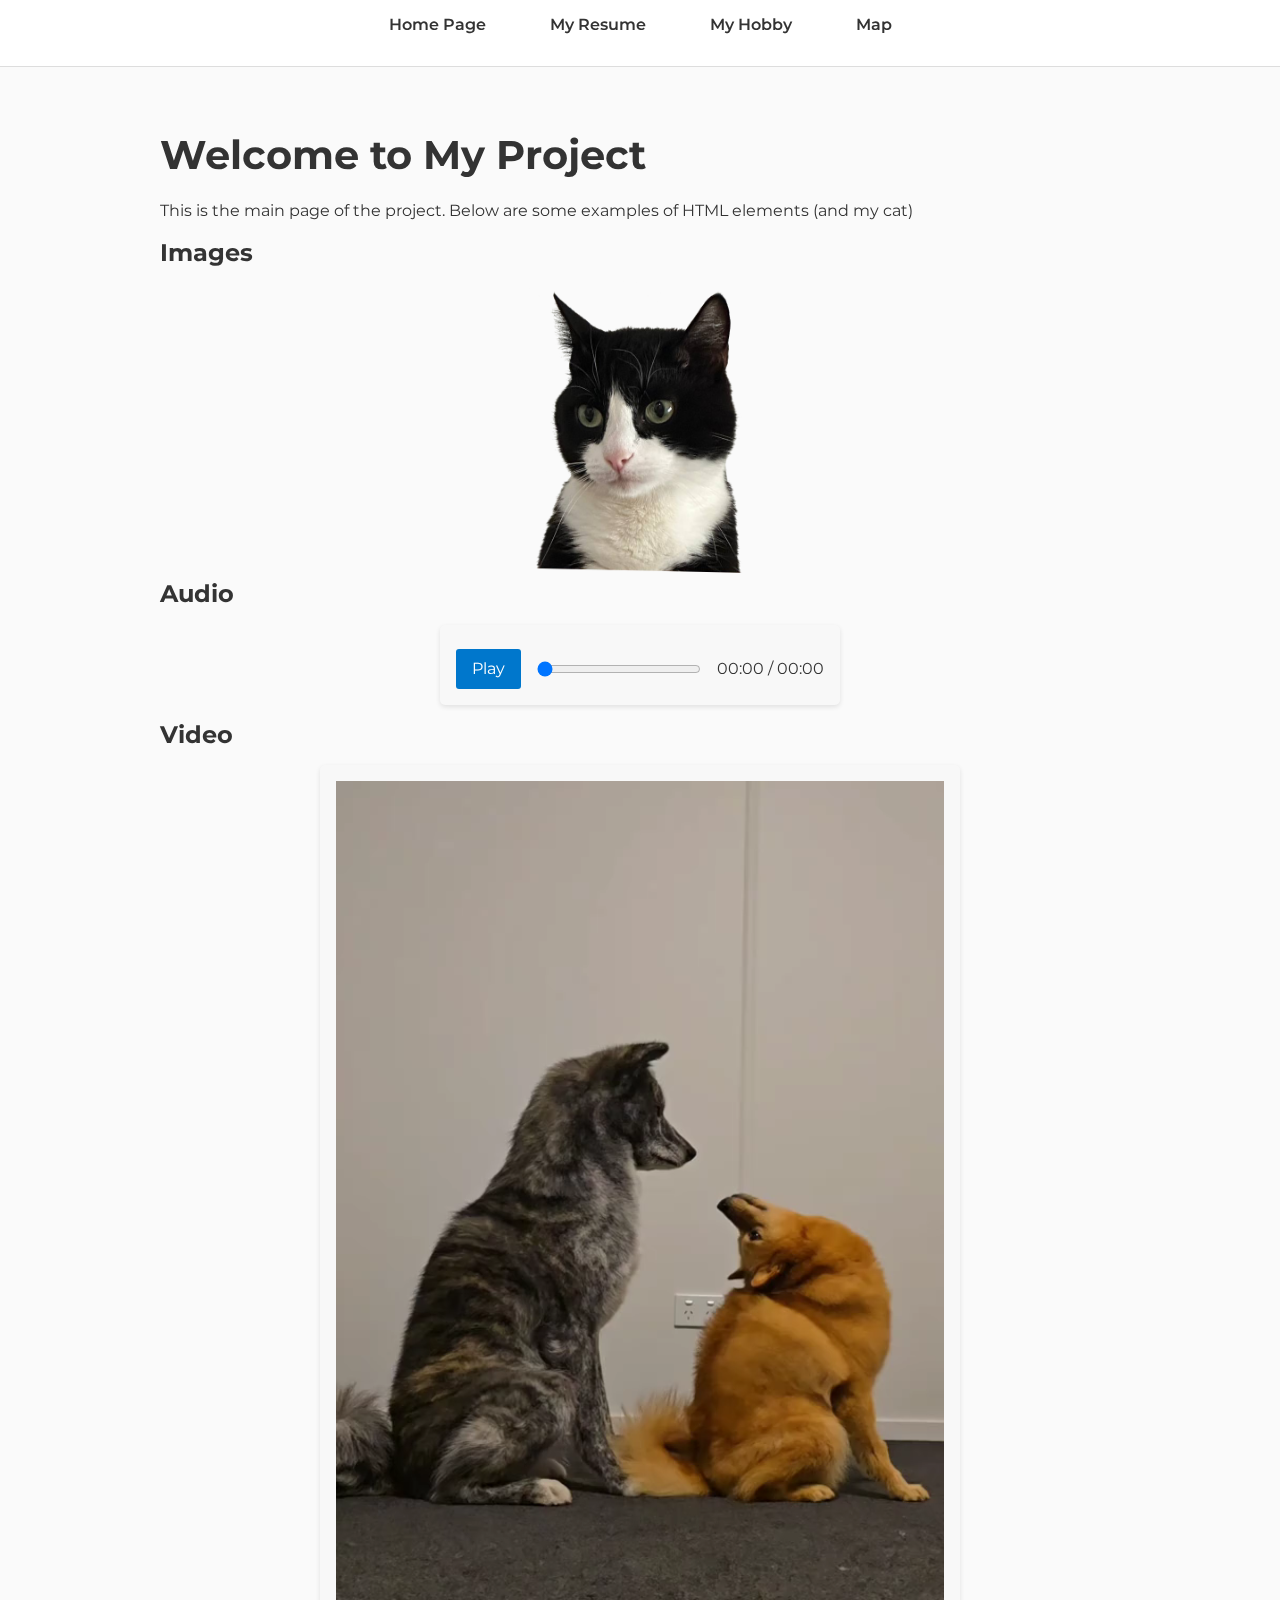
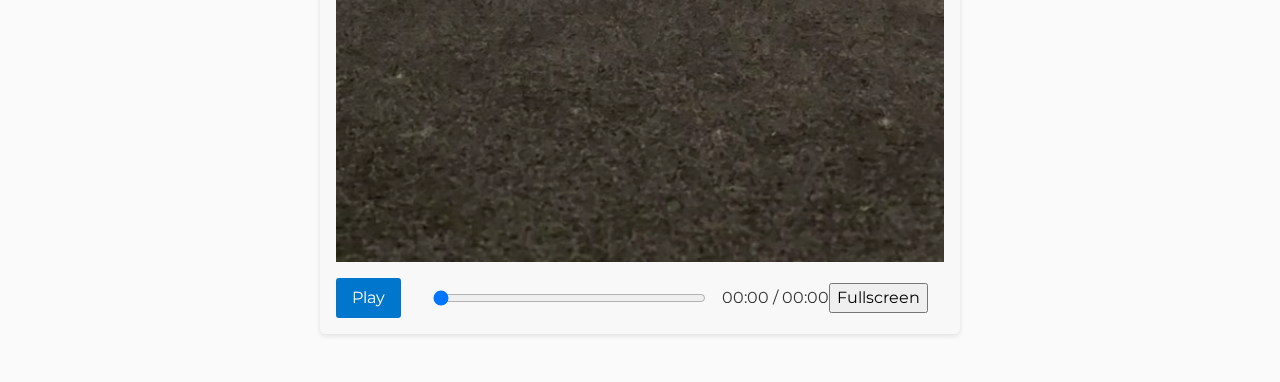
<file: index.html>
<!DOCTYPE html>
<html lang="en">
  <head>
    <meta charset="UTF-8">
    <meta name="viewport" content="width=device-width, initial-scale=1.0">
    <title>Main Page</title>
    <link rel="stylesheet" href="reset.css">
    <link rel="stylesheet" href="styles.css">
    <script src="script.js" defer></script>
  </head>
  <body>
    <nav>
      <ul>
        <li><a href="index.html">Home Page</a></li>
        <li><a href="resume.html">My Resume</a></li>
        <li><a href="theme.html">My Hobby</a></li>
        <li><a href="map.html">Map</a></li>
      </ul>
    </nav>

    <div class="fluid-container">
      <h1>Welcome to My Project</h1>
      <p>This is the main page of the project. Below are some examples of HTML elements (and my cat)</p>
      <h2>Images</h2>
      <div class="images-section">
        
        <img src="media/mitya1.png" alt="My cat 1" width="300">
        <img src="media/mitya2.png" alt="My cat 2" width="300">
        <img src="media/mitya3.png" alt="My cat 3" width="300">
      </div>

      <h2>Audio</h2>
      <div class="custom-audio">
        <audio id="myAudio">
          <source src="media/ChipiChipiChapaChapa.mp3" type="audio/mpeg">
          Your browser does not support audio.
        </audio>
        <div class="audio-controls">
          <button id="playPauseBtn">Play</button>
          <input type="range" id="progressBar" value="0" min="0" max="100">
          <span id="timeDisplay">00:00 / 00:00</span>
        </div>
      </div>

      <h2>Video</h2>
      <div class="custom-video">
        <video id="myVideo">
          <source src="media/dogs.mp4" type="video/mp4">
          Your browser does not support video.
        </video>
        <div class="video-controls">
          <button id="videoPlayPauseBtn">Play</button>
          <input type="range" id="videoProgressBar" value="0" min="0" max="100">
          <span id="videoTimeDisplay">00:00 / 00:00</span>
          <button id="fullscreenBtn">Fullscreen</button>
        </div>
      </div>      
    </div>
  </body>
</html>
</file>
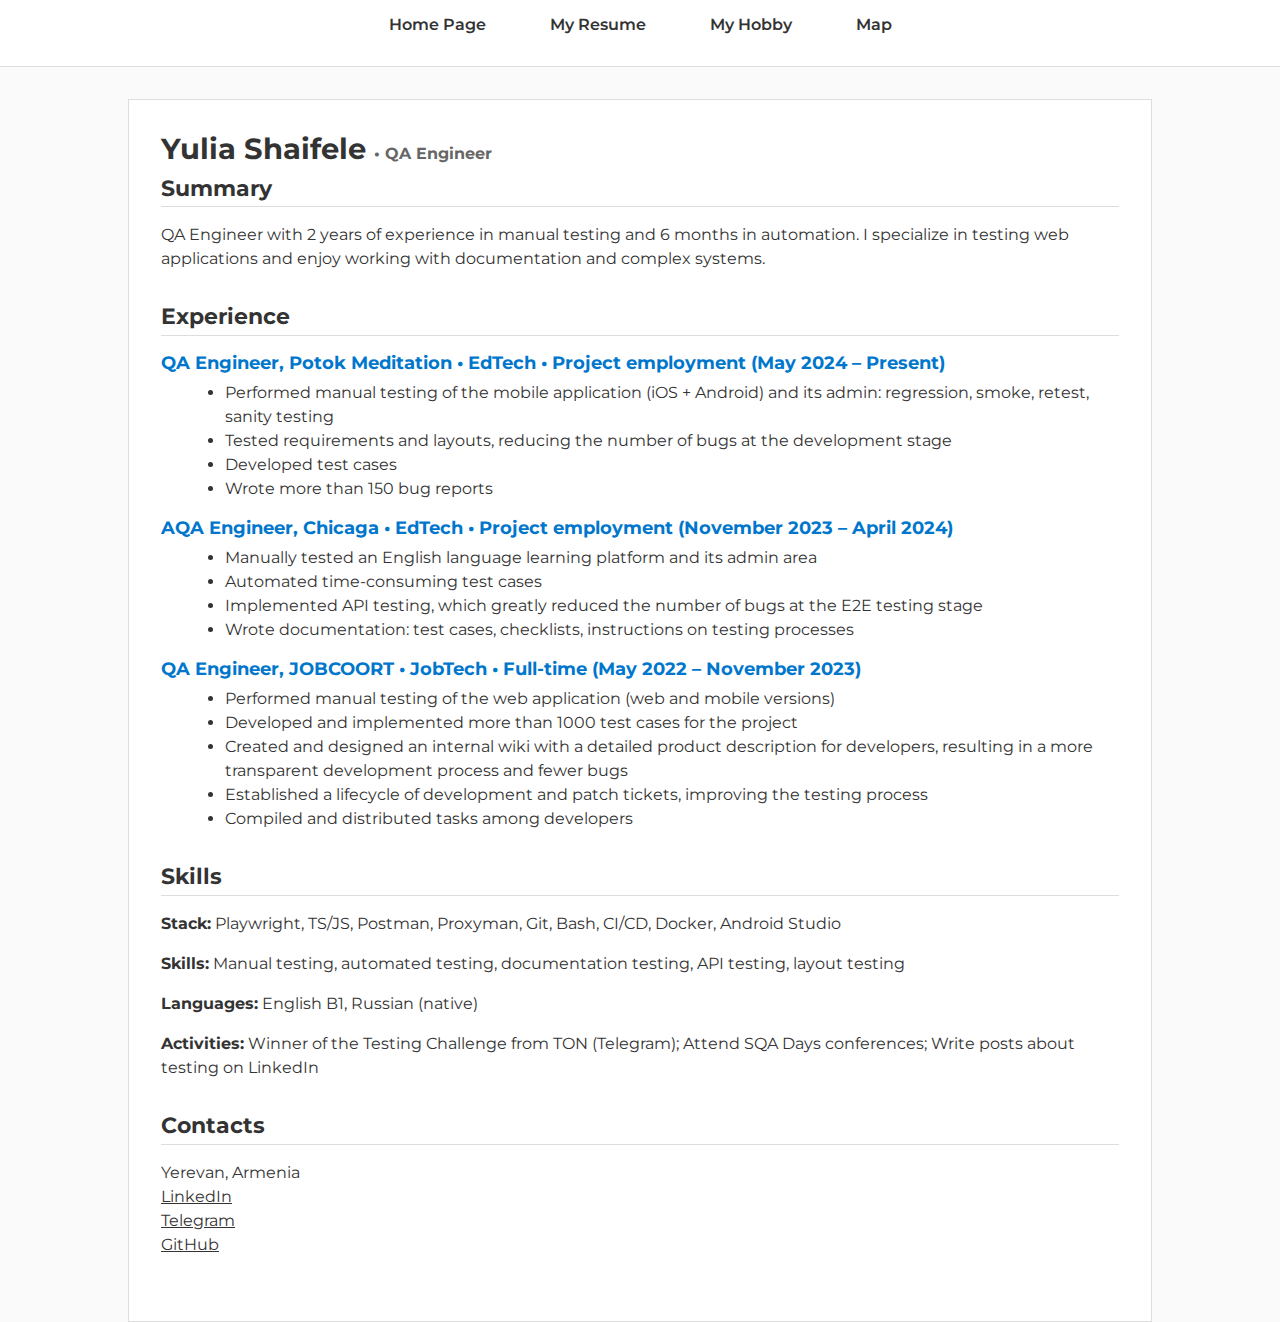
<file: resume.html>
<!DOCTYPE html>
<html lang="en">
  <head>
    <meta charset="UTF-8">
    <meta name="viewport" content="width=device-width, initial-scale=1.0">
    <title>Resume</title>
    <link rel="stylesheet" href="reset.css">
    <link rel="stylesheet" href="styles.css">
  </head>
  <body>
    <nav>
      <ul>
        <li><a href="index.html">Home Page</a></li>
        <li><a href="resume.html">My Resume</a></li>
        <li><a href="theme.html">My Hobby</a></li>
        <li><a href="map.html">Map</a></li>
      </ul>
    </nav>

    <div class="fixed-container">
      <header>
        <h1>
          Yulia Shaifele 
          <span>• QA Engineer</span>
        </h1>
      </header>

      <section>
        <h2>Summary</h2>
        <p>
          QA Engineer with 2 years of experience in manual testing and 6 months 
          in automation. I specialize in testing web applications and enjoy 
          working with documentation and complex systems.
        </p>
      </section>

      <section>
        <h2>Experience</h2>

        <div class="experience-item">
          <h3>
            QA Engineer, Potok Meditation • EdTech • Project employment 
            (May 2024 – Present)
          </h3>
          <ul>
            <li>
              Performed manual testing of the mobile application (iOS + Android) 
              and its admin: regression, smoke, retest, sanity testing
            </li>
            <li>
              Tested requirements and layouts, reducing the number of bugs at 
              the development stage
            </li>
            <li>Developed test cases</li>
            <li>Wrote more than 150 bug reports</li>
          </ul>
        </div>

        <div class="experience-item">
          <h3>
            AQA Engineer, Chicaga • EdTech • Project employment 
            (November 2023 – April 2024)
          </h3>
          <ul>
            <li>
              Manually tested an English language learning platform 
              and its admin area
            </li>
            <li>Automated time-consuming test cases</li>
            <li>
              Implemented API testing, which greatly reduced the number of bugs 
              at the E2E testing stage
            </li>
            <li>
              Wrote documentation: test cases, checklists, instructions on 
              testing processes
            </li>
          </ul>
        </div>

        <div class="experience-item">
          <h3>
            QA Engineer, JOBCOORT • JobTech • Full-time 
            (May 2022 – November 2023)
          </h3>
          <ul>
            <li>
              Performed manual testing of the web application (web and 
              mobile versions)
            </li>
            <li>
              Developed and implemented more than 1000 test cases for the project
            </li>
            <li>
              Created and designed an internal wiki with a detailed product 
              description for developers, resulting in a more transparent 
              development process and fewer bugs
            </li>
            <li>
              Established a lifecycle of development and patch tickets, 
              improving the testing process
            </li>
            <li>
              Compiled and distributed tasks among developers
            </li>
          </ul>
        </div>
      </section>

      <section>
        <h2>Skills</h2>
        <p>
          <strong>Stack:</strong> Playwright, TS/JS, Postman, Proxyman, Git, Bash, 
          CI/CD, Docker, Android Studio
        </p>
        <p>
          <strong>Skills:</strong> Manual testing, automated testing, 
          documentation testing, API testing, layout testing
        </p>
        <p><strong>Languages:</strong> English B1, Russian (native)</p>
        <p>
          <strong>Activities:</strong> Winner of the Testing Challenge from TON 
          (Telegram); Attend SQA Days conferences; Write posts about testing 
          on LinkedIn
        </p>
      </section>

      <section>
        <h2>Contacts</h2>
        <ul>
          <li>Yerevan, Armenia</li>
          <li>
            <a href="https://www.linkedin.com/in/p1nk/" target="_blank"
              >LinkedIn</a
            >
          </li>
          <li>
            <a href="https://t.me/p1nkx1" target="_blank"
              >Telegram</a
            >
          </li>
          <li>
            <a href="https://github.com/pinkx1" target="_blank"
              >GitHub</a
            >
          </li>
        </ul>
      </section>
    </div>
  </body>
</html>
</file>
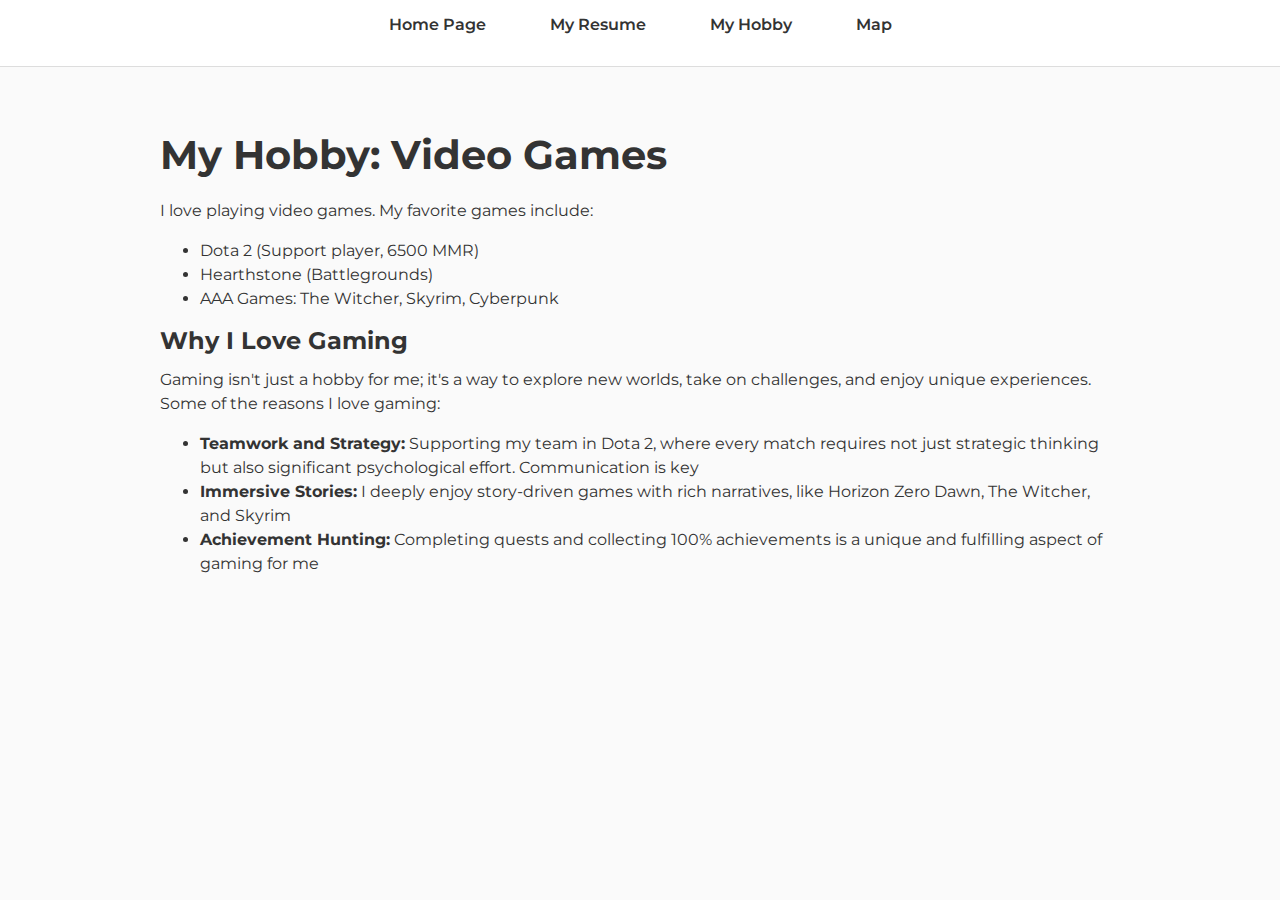
<file: theme.html>
<!DOCTYPE html>
<html lang="en">
  <head>
    <meta charset="UTF-8">
    <meta name="viewport" content="width=device-width, initial-scale=1.0">
    <title>My Hobby</title>
    <link rel="stylesheet" href="reset.css">
    <link rel="stylesheet" href="styles.css">
  </head>
  <body>
    <nav>
      <ul>
        <li><a href="index.html">Home Page</a></li>
        <li><a href="resume.html">My Resume</a></li>
        <li><a href="theme.html">My Hobby</a></li>
        <li><a href="map.html">Map</a></li>
      </ul>
    </nav>

    <div class="fluid-container">
      <h1>My Hobby: Video Games</h1>
      <p>I love playing video games. My favorite games include:</p>
      <ul>
        <li>Dota 2 (Support player, 6500 MMR)</li>
        <li>Hearthstone (Battlegrounds)</li>
        <li>AAA Games: The Witcher, Skyrim, Cyberpunk</li>
      </ul>

      <h2>Why I Love Gaming</h2>
      <p>
        Gaming isn't just a hobby for me; it's a way to explore new worlds, take on
        challenges, and enjoy unique experiences. Some of the reasons I love gaming:
      </p>
      <ul>
        <li>
          <strong>Teamwork and Strategy:</strong> Supporting my team in Dota 2, 
          where every match requires not just strategic thinking but also significant 
          psychological effort. Communication is key
        </li>
        <li>
          <strong>Immersive Stories:</strong> I deeply enjoy story-driven games with 
          rich narratives, like Horizon Zero Dawn, The Witcher, and Skyrim
        </li>
        <li>
          <strong>Achievement Hunting:</strong> Completing quests and collecting 
          100% achievements is a unique and fulfilling aspect of gaming for me
        </li>
      </ul>
    </div>
  </body>
</html>
</file>
<file: styles.css>
@import url('https://fonts.googleapis.com/css2?family=Montserrat:wght@400;700&display=swap');

html {
  box-sizing: border-box;
  font-size: 16px;
}

*, *:before, *:after {
  box-sizing: inherit;
}

body {
  font-family: 'Montserrat', sans-serif; 
  font-weight: 400;
  background-color: #fafafa;
  color: #333;
}

h1, h2, h3, h4, h5, h6 {
  margin-bottom: 0.5em;
  line-height: 1.2;
  font-weight: 700;
}

p {
  margin-bottom: 1em;
  line-height: 1.5;
}

ul {
  margin-bottom: 1em;
}

a {
  text-decoration: none;
  color: #0077cc;
}

a:hover {
  color: #005fa3;
}

.fluid-container {
  width: 90%;
  max-width: 1200px;
  margin: 0 auto;
  padding: 1em;
}

.fixed-container {
  width: 1000px;
  margin: 0 auto;
  padding: 1em;
  background-color: #fff;
  border: 1px solid #ddd;
}

.fixed-container header h1 {
	font-size: 1.8rem;
	margin-bottom: 0.5rem;
  }

.fixed-container header h1 span {
	font-size: 1rem;
	color: #666;
}

.fixed-container section {
	margin-bottom: 2rem;
}

.fixed-container section h2 {
	font-size: 1.4rem;
	margin-bottom: 1rem;
	color: #333;
	border-bottom: 1px solid #ddd;
	padding-bottom: 0.3rem;
}

.experience-item h3 {
	margin-bottom: 0.5rem;
	font-size: 1.1rem;
	color: #0077cc;
}
  
.experience-item ul {
	margin-left: 1.5rem;
	margin-bottom: 1rem;
	list-style: disc;
}
  
section:nth-of-type(4) ul {
	list-style: none;
	margin-left: 0;
	padding-left: 0;
}
  
section a {
	color: #333;
	text-decoration: underline;
}

section a:hover {
	color: #0077cc;
}

nav {
  background-color: #fff;
  border-bottom: 1px solid #ddd;
  padding: 0.5em 0;
  margin-bottom: 2em;
}

nav ul {
  display: flex;
  justify-content: center;
  gap: 2em;
  padding: 5px;
}

nav li {
  list-style-type: none; 
}

nav a {
  font-weight: 600;
  color: #333;
  padding: 0.25em 0;
}

nav a:hover {
  color: #0077cc;
  border-bottom: 2px solid #0077cc;
}

img, video, audio {
  max-width: 100%;
  display: block;
  margin-bottom: 1em;
}

.images-section {
  display: flex;
  justify-content: center;
  align-items: center;
  height: 300px;
  overflow: hidden;
}

.images-section img {
  max-height: 100%;
  width: auto;
  margin: 0 auto;
}


.custom-audio {
  width: 100%;
  max-width: 400px;
  margin: 1em auto;
  background: #f8f8f8;
  padding: 1em;
  border-radius: 5px;
  box-shadow: 0 2px 5px rgba(0,0,0,0.1);
}

.audio-controls {
  display: flex;
  align-items: center;
  justify-content: space-between;
  margin-top: 0.5em;
}

#audio-controls button,
#audio-controls input {
  margin-right: 1em;
}

#playPauseBtn {
  background: #0077cc;
  color: #fff;
  border: none;
  padding: 0.5em 1em;
  border-radius: 3px;
  cursor: pointer;
}

#playPauseBtn:hover {
  background: #005fa3;
}

#progressBar {
  flex: 1;
  margin: 0 1em;
}


.custom-video {
  width: 100%;
  max-width: 640px;
  margin: 1em auto;
  background: #f8f8f8;
  padding: 1em;
  border-radius: 5px;
  box-shadow: 0 2px 5px rgba(0,0,0,0.1);
}

.custom-video video {
  width: 100%;
  display: block;
}

.video-controls {
  display: flex;
  align-items: center;
  justify-content: space-between;
  margin-top: 0.5em;
}

.video-controls button,
.video-controls input {
  margin-right: 1em;
}

#videoPlayPauseBtn {
  background: #0077cc;
  color: #fff;
  border: none;
  padding: 0.5em 1em;
  border-radius: 3px;
  cursor: pointer;
}

#videoPlayPauseBtn:hover {
  background: #005fa3;
}

#videoProgressBar {
  flex: 1;
  margin: 0 1em;
}


@media (min-width: 600px) {
  nav ul {
    gap: 3rem;
  }

  h1 {
    font-size: 2rem;
    color: #333;
  }

  .fluid-container, .fixed-container {
    padding: 2rem;
  }
}

@media (min-width: 900px) {
  nav ul {
    gap: 4rem;
  }

  h1 {
    font-size: 2.5rem;
  }

  .fluid-container, .fixed-container {
    width: 80%;
  }

  .experience-item h3 {
    color: #0077cc;
  }
}
</file>
